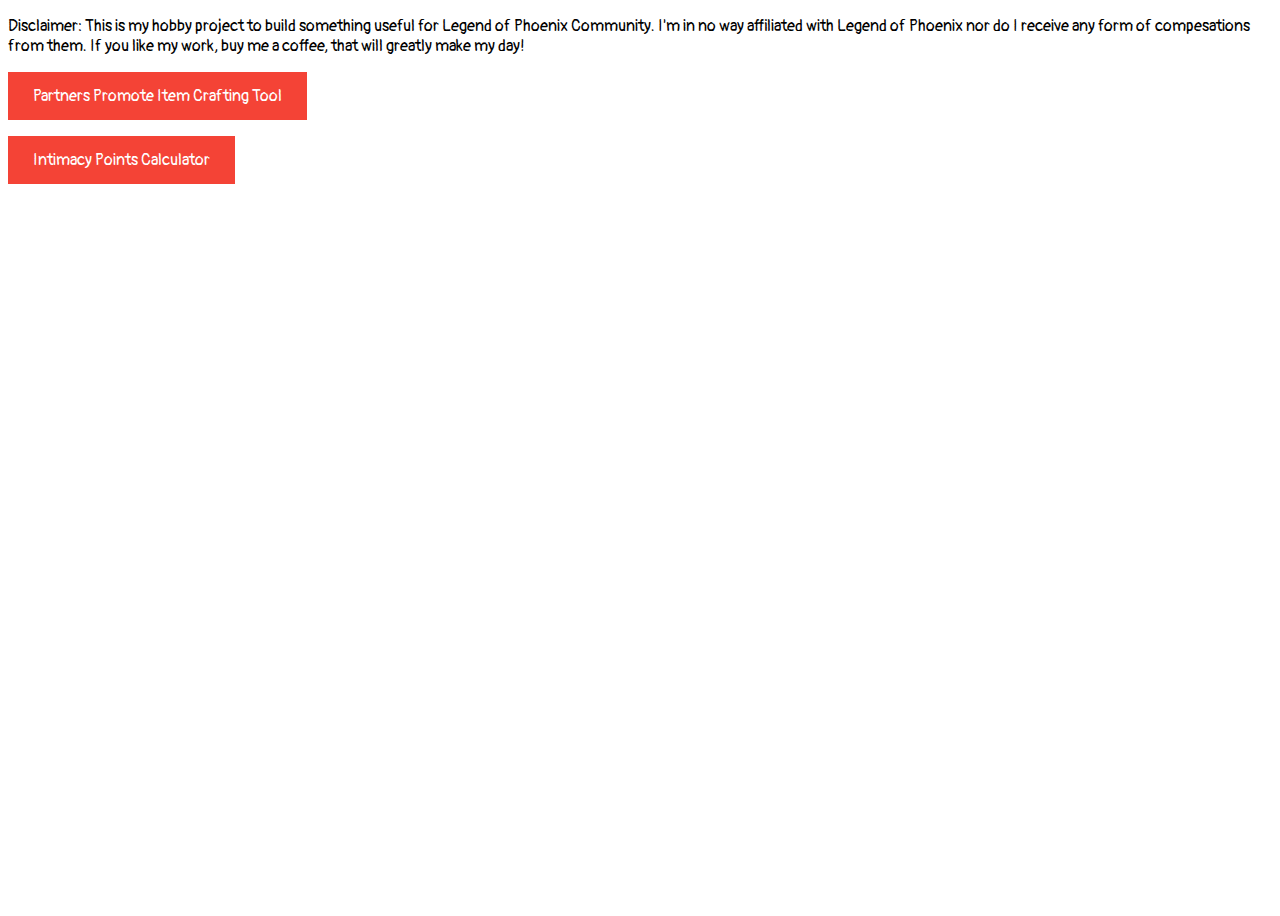
<file: index.html>
<!doctype html>

<html lang="en">
<head>
  <meta charset="utf-8">

  <title>Legend of Phoenix Helper Tools</title>
  <meta name="description" content="Legend of Phoenix Helper, Calculator and Tools">
  <meta name="author" content="Elvie">
  <link href="https://fonts.googleapis.com/css2?family=Pangolin&display=swap" rel="stylesheet">
  <link rel="stylesheet" href="main.css">

</head>

<body>
  <p>Disclaimer: This is my hobby project to build something useful for Legend of Phoenix Community. I'm in no way affiliated with Legend of Phoenix nor do I receive any form of compesations from them. If you like my work, buy me a coffee, that will greatly make my day!</p>
<p>
  <a href="promote.html">Partners Promote Item Crafting Tool</a>
</p>
<p>
  <a href="intimacy.html">Intimacy Points Calculator</a>
</p>
</body>
</html>
</file>
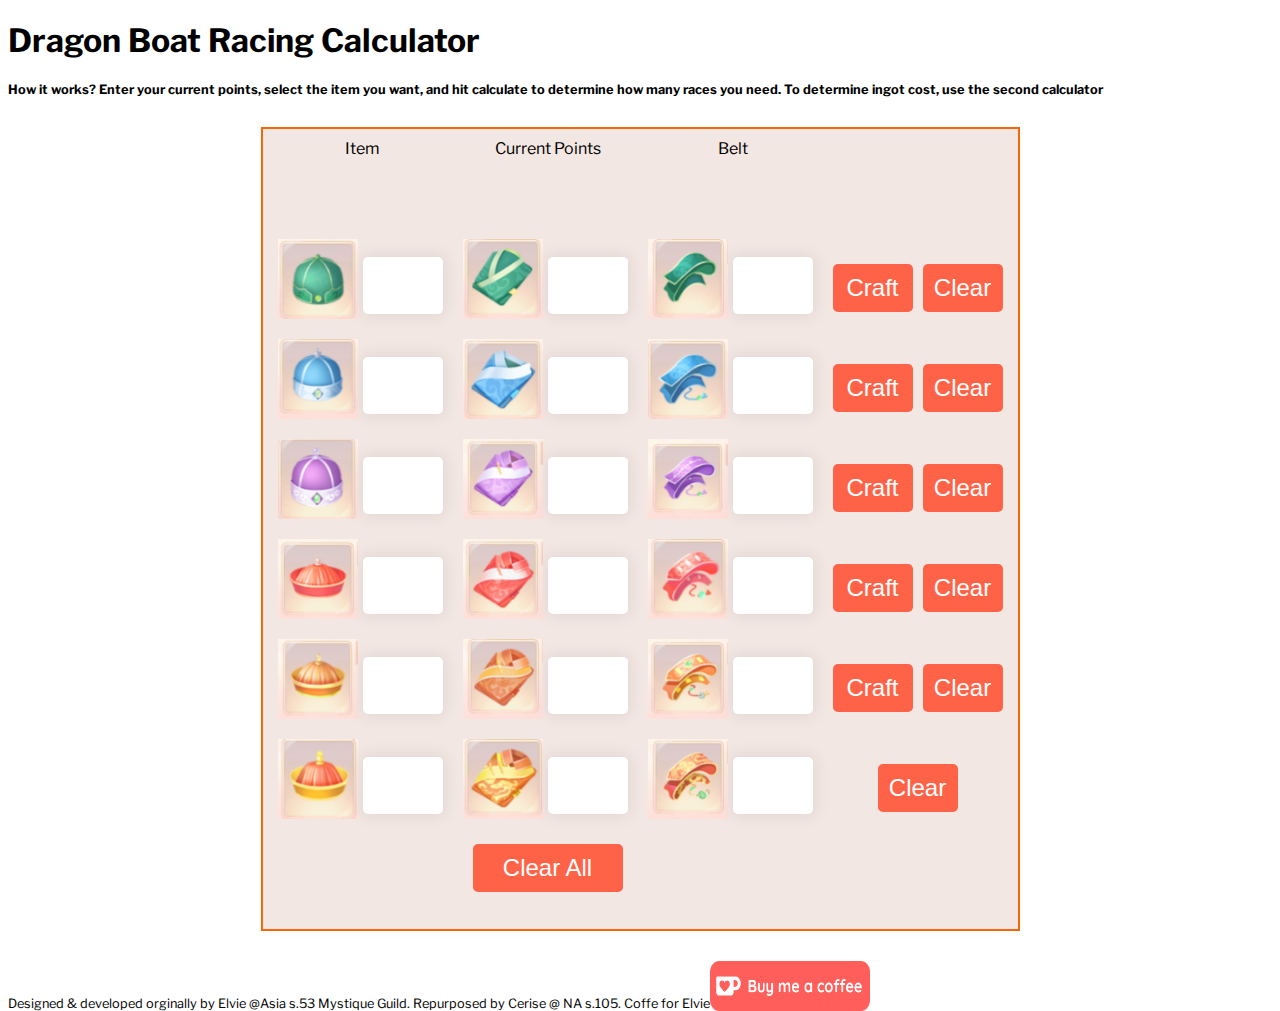
<file: dragonboat.html>
<!doctype html>

<html lang="en">
<head>
  <meta charset="utf-8">
  <title>Dragon Boat Cost Calculator</title>
  <meta name="description" content="Legend of Phoenix - Dragon Racing Calculator">
  <meta name="author" content="Elvie">
  <meta name="author" content="Cerise">
  <link rel="preconnect" href="https://fonts.gstatic.com">
  <link href="https://fonts.googleapis.com/css2?family=Libre+Franklin&display=swap" rel="stylesheet">
  <link rel="stylesheet" href="promote.css">
</head>
<body>
  <h1>Dragon Boat Racing Calculator</h1>
  <h4 class="how-to">How it works? Enter your current points, select the item you want, and hit calculate to determine how many races you need. To determine ingot cost, use the second calculator</h4>
  <div class="parent">
    <div class="grid-container">
      <div class="hat">Item</div>
      <div class="robe">Current Points</div>
      <div class="belt">Belt</div>
      <div class="servant-hat"><img src="images/servant-hat.png"><input type="text" id="servantHat"></input></div>
      <div class="servant-robe"><img src="images/servant-robe.png"><input type="text" id="servantRobe"></input></div>
      <div class="servant-belt"><img src="images/servant-belt.png"><input type="text" id="servantBelt"></input></div>
      <div class="servant-craft"><button id="servantCraft" onclick=craftSteward()>Craft</button><button id="resetServant" onclick=resetServant()>Clear</button></div>
      <div class="craft3"></div>
      <div class="craft4"></div>
      <div class="steward-hat"><img src="images/steward-hat.png"><input type="text" id="stewardHat"></input></div>
      <div class="steward-robe"><img src="images/steward-robe.png"><input type="text" id="stewardRobe"></input></div>
      <div class="steward-belt"><img src="images/steward-belt.png"><input type="text" id="stewardBelt"></input></div>
      <div class="steward-craft"><button id="stewardCraft" onclick=craftCurator()>Craft</button><button id="resetSteward" onclick=resetSteward()>Clear</button></div>
      <div class="curator-hat"><img src="images/curator-hat.png"><input type="text" id="curatorHat"></input></div>
      <div class="curator-robe"><img src="images/curator-robe.png"><input type="text" id="curatorRobe"></input></div>
      <div class="curator-belt"><img src="images/curator-belt.png"><input type="text" id="curatorBelt"></input></div>
      <div class="curator-craft"><button id="curatorCraft" onclick=craftDeputy()>Craft</button><button id="resetCurator" onclick=resetCurator()>Clear</button></div>
      <div class="deputy-hat"><img src="images/deputy-hat.png"><input type="text" id="deputyHat"></input></div>
      <div class="deputy-robe"><img src="images/deputy-robe.png"><input type="text" id="deputyRobe"></input></div>
      <div class="deputy-belt"><img src="images/deputy-belt.png"><input type="text" id="deputyBelt"></input></div>
      <div class="deputy-craft"><button id="deputyCraft" onclick=craftChief()>Craft</button><button id="resetDeputy" onclick=resetDeputy()>Clear</button></div>
      <div class="chief-hat"><img src="images/chief-hat.png"><input type="text" id="chiefHat"></input></div>
      <div class="chief-robe"><img src="images/chief-robe.png"><input type="text" id="chiefRobe"></input></div>
      <div class="chief-belt"><img src="images/chief-belt.png"><input type="text" id="chiefBelt"></input></div>
      <div class="chief-craft"><button id="chiefCraft" onclick=craftArchChief()>Craft</button><button id="resetChief" onclick=resetChief()>Clear</button></div>
      <div class="archief-hat"><img src="images/archief-hat.png"><input type="text" id="archiefHat"></div>
      <div class="archief-robe"><img src="images/archief-robe.png"><input type="text" id="archiefRobe"></div>
      <div class="archief-belt"><img src="images/archief-belt.png"><input type="text" id="archiefBelt"></div>
      <div class="archief-craft"><button onclick=resetArchief()>Clear</button></div>
      <button class="clear-all" onclick=resetAll()>Clear All</button>
    </div>
  </div>
  <div class="footer">Designed & developed orginally by Elvie @Asia s.53 Mystique Guild. Repurposed by Cerise @ NA s.105. Coffe for Elvie<a href="https://www.paypal.com/paypalme/sherlychan"><img src="coffee.png" class="coffee"></a></div>
</body>
<script src="promote.js"></script>
</html>
</file>
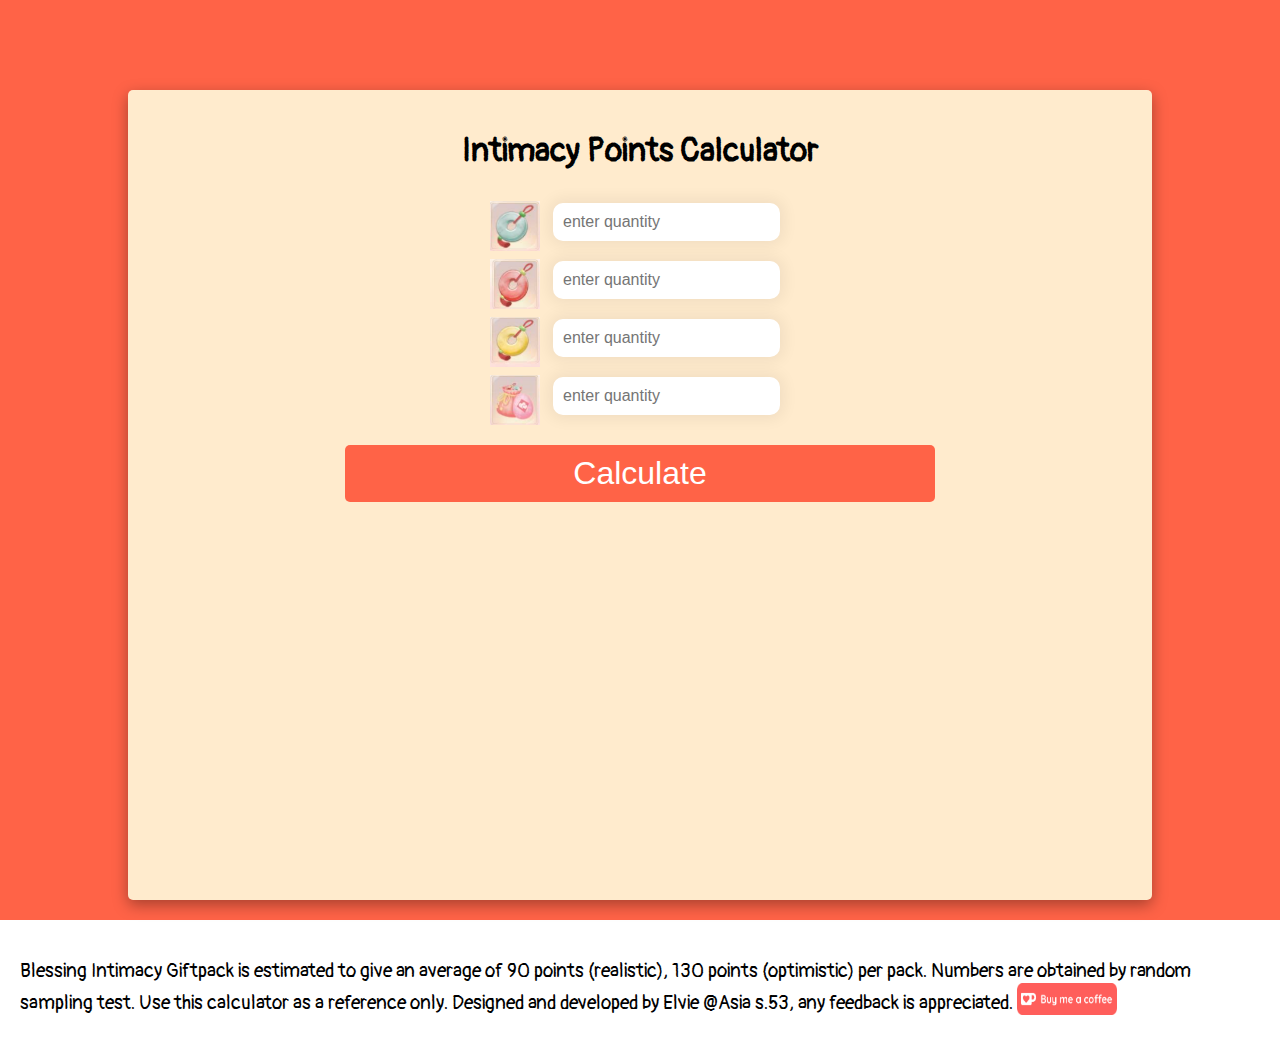
<file: intimacy.html>
<!doctype html>

<html lang="en">
<head>
  <meta charset="utf-8">

  <title>Intimacy Points Calculator</title>
  <meta name="description" content="Legend of Phoenix - Intimacy Points Calculator">
  <meta name="author" content="Elvie">

  <link rel="stylesheet" href="styles.css">
  <link rel="preconnect" href="https://fonts.gstatic.com">
<link href="https://fonts.googleapis.com/css2?family=Pangolin&display=swap" rel="stylesheet">

</head>

<body>
  <div class="container">
    <div class="center-box">
      <h1 class="center-text">Intimacy Points Calculator</h1>
      <div>
        <img src="whiteJade.png"> <input type="text" id="white" placeholder="enter quantity"/>
      </div>
      <div>
        <img src="agateJade.png"> <input type="text" id="agate" placeholder="enter quantity"/>
      </div>
      <div>
        <img src="hetianJade.png"> <input type="text" id="hetian" placeholder="enter quantity"/>
      </div>
      <div>
        <img src="blessing.png"> <input type="text" id="blessing" placeholder="enter quantity"/>
      </div>
      <button onclick="calculate()">Calculate</button>
      <h2 id="title" class="center-text"></h2>
      <div id="estimated" class="estimated-points center-text"></div>
    </div>
  </div>
  <div class="note">
    <p>
      Blessing Intimacy Giftpack is estimated to give an average of 90 points (realistic), 130 points (optimistic) per pack. Numbers are obtained by random sampling test. Use this calculator as a reference only. Designed and developed by Elvie @Asia s.53, any feedback is appreciated.
      <a href="https://www.paypal.com/paypalme/sherlychan"><img src="coffee.png" class="coffee"></a>
    </p>
  </div>
</body>
<script src="calculate.js"></script>
</html>
</file>
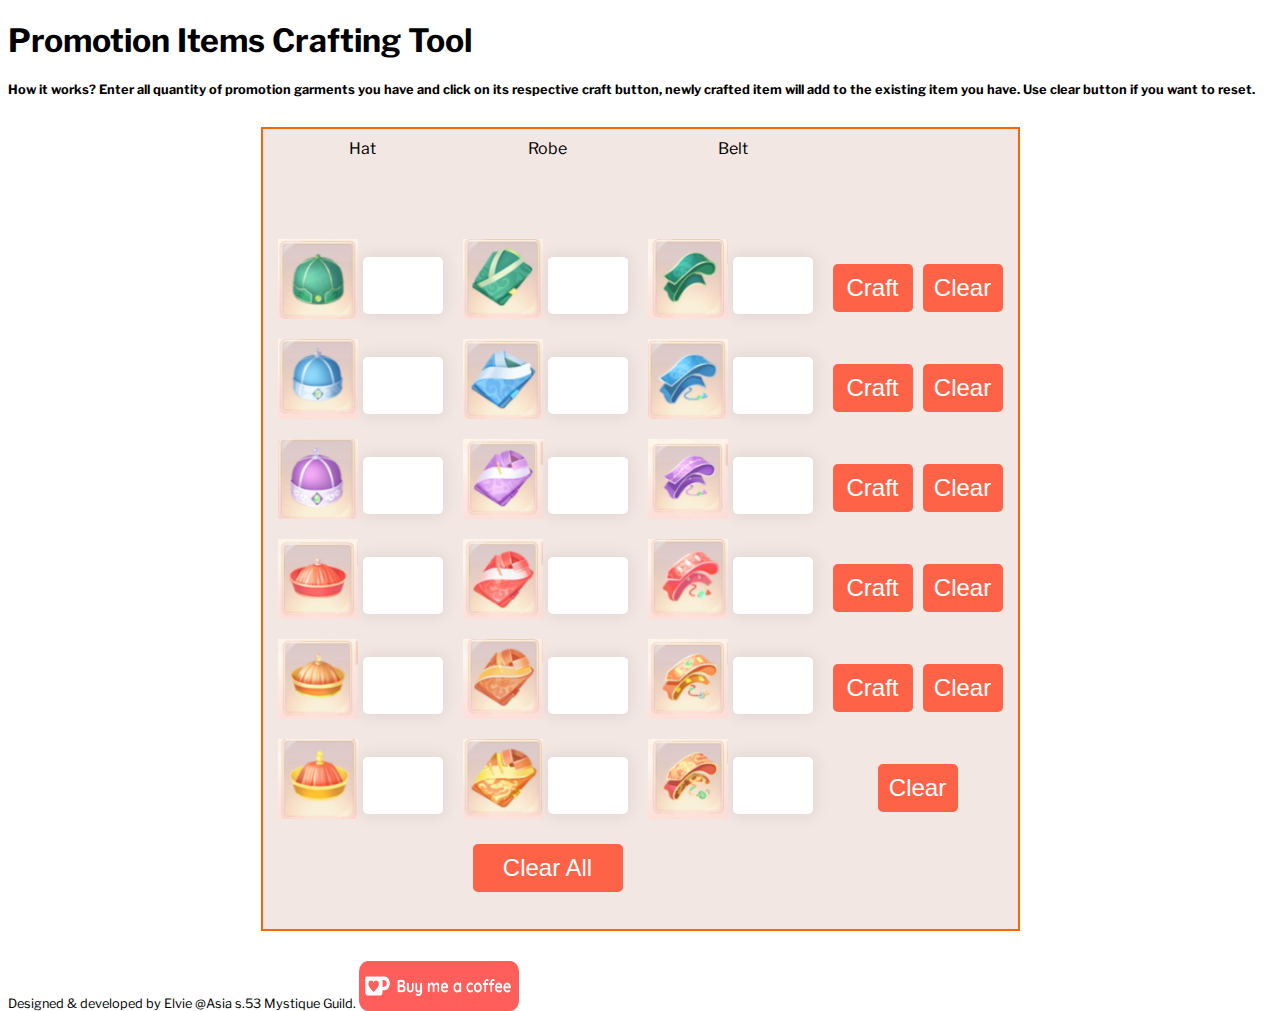
<file: promote.html>
<!doctype html>

<html lang="en">
<head>
  <meta charset="utf-8">
  <title>Partners Promotion Items Converter</title>
  <meta name="description" content="Legend of Phoenix - Servant Garments Converter">
  <meta name="author" content="Elvie">
  <link rel="preconnect" href="https://fonts.gstatic.com">
  <link href="https://fonts.googleapis.com/css2?family=Libre+Franklin&display=swap" rel="stylesheet">
  <link rel="stylesheet" href="promote.css">
</head>
<body>
  <h1>Promotion Items Crafting Tool</h1>
  <h4 class="how-to">How it works? Enter all quantity of promotion garments you have and click on its respective craft button, newly crafted item will add to the existing item you have. Use clear button if you want to reset.</h4>
  <div class="parent">
    <div class="grid-container">
      <div class="hat">Hat</div>
      <div class="robe">Robe</div>
      <div class="belt">Belt</div>
      <div class="servant-hat"><img src="images/servant-hat.png"><input type="text" id="servantHat"></input></div>
      <div class="servant-robe"><img src="images/servant-robe.png"><input type="text" id="servantRobe"></input></div>
      <div class="servant-belt"><img src="images/servant-belt.png"><input type="text" id="servantBelt"></input></div>
      <div class="servant-craft"><button id="servantCraft" onclick=craftSteward()>Craft</button><button id="resetServant" onclick=resetServant()>Clear</button></div>
      <div class="craft3"></div>
      <div class="craft4"></div>
      <div class="steward-hat"><img src="images/steward-hat.png"><input type="text" id="stewardHat"></input></div>
      <div class="steward-robe"><img src="images/steward-robe.png"><input type="text" id="stewardRobe"></input></div>
      <div class="steward-belt"><img src="images/steward-belt.png"><input type="text" id="stewardBelt"></input></div>
      <div class="steward-craft"><button id="stewardCraft" onclick=craftCurator()>Craft</button><button id="resetSteward" onclick=resetSteward()>Clear</button></div>
      <div class="curator-hat"><img src="images/curator-hat.png"><input type="text" id="curatorHat"></input></div>
      <div class="curator-robe"><img src="images/curator-robe.png"><input type="text" id="curatorRobe"></input></div>
      <div class="curator-belt"><img src="images/curator-belt.png"><input type="text" id="curatorBelt"></input></div>
      <div class="curator-craft"><button id="curatorCraft" onclick=craftDeputy()>Craft</button><button id="resetCurator" onclick=resetCurator()>Clear</button></div>
      <div class="deputy-hat"><img src="images/deputy-hat.png"><input type="text" id="deputyHat"></input></div>
      <div class="deputy-robe"><img src="images/deputy-robe.png"><input type="text" id="deputyRobe"></input></div>
      <div class="deputy-belt"><img src="images/deputy-belt.png"><input type="text" id="deputyBelt"></input></div>
      <div class="deputy-craft"><button id="deputyCraft" onclick=craftChief()>Craft</button><button id="resetDeputy" onclick=resetDeputy()>Clear</button></div>
      <div class="chief-hat"><img src="images/chief-hat.png"><input type="text" id="chiefHat"></input></div>
      <div class="chief-robe"><img src="images/chief-robe.png"><input type="text" id="chiefRobe"></input></div>
      <div class="chief-belt"><img src="images/chief-belt.png"><input type="text" id="chiefBelt"></input></div>
      <div class="chief-craft"><button id="chiefCraft" onclick=craftArchChief()>Craft</button><button id="resetChief" onclick=resetChief()>Clear</button></div>
      <div class="archief-hat"><img src="images/archief-hat.png"><input type="text" id="archiefHat"></div>
      <div class="archief-robe"><img src="images/archief-robe.png"><input type="text" id="archiefRobe"></div>
      <div class="archief-belt"><img src="images/archief-belt.png"><input type="text" id="archiefBelt"></div>
      <div class="archief-craft"><button onclick=resetArchief()>Clear</button></div>
      <button class="clear-all" onclick=resetAll()>Clear All</button>
    </div>
  </div>
  <div class="footer">Designed & developed by Elvie @Asia s.53 Mystique Guild. <a href="https://www.paypal.com/paypalme/sherlychan"><img src="coffee.png" class="coffee"></a></div>
</body>
<script src="promote.js"></script>
</html>
</file>
<file: main.css>
html, body {
  height: 100%;
  font-family: 'Pangolin', cursive;
}

a:link, a:visited {
  background-color: #f44336;
  color: white;
  padding: 14px 25px;
  text-align: center;
  text-decoration: none;
  display: inline-block;
}

a:hover, a:active {
  background-color: red;
}
</file>
<file: promote.css>
html, body {
  height: 100%;
  font-family: 'Libre Franklin', sans-serif;
}

.parent {
  display: flex;
  justify-content: center;
  align-items: center;
}

.how-to {
  font-size: 0.8em;
  margin-bottom: 30px;
}
.grid-container {
  display: grid;
  justify-items: center;
  align-items: baseline;
  align-content: center;
  border: 2px solid #f76707;
  padding: 10px;
  background-color: #f3e7e3;
  grid-template-columns: 1fr 1fr 1fr 1fr;
  grid-template-rows: 1fr 1fr 1fr 1fr 1fr 1fr 1fr 1fr;
  gap: 20px 5px;
  grid-template-areas:
    "hat robe belt ."
    "servant-hat servant-robe servant-belt servant-craft"
    "steward-hat steward-robe steward-belt steward-craft"
    "curator-hat curator-robe curator-belt curator-craft"
    "deputy-hat deputy-robe deputy-belt deputy-craft"
    "chief-hat chief-robe chief-belt chief-craft"
    "archief-hat archief-robe archief-belt archief-craft";
}

@media only screen 
  and (max-device-width: 500px) 
 {
  .grid-container {
    max-width: 80vw;
  }
}

.hat { grid-area: hat; }

.robe { grid-area: robe; }

.belt { grid-area: belt; }

.servant { grid-area: servant; }

.servant-hat { grid-area: servant-hat; }

.servant-robe { grid-area: servant-robe; }

.servant-belt { grid-area: servant-belt; }

.servant-craft { grid-area: servant-craft; }

.steward { grid-area: steward; }

.steward-hat { grid-area: steward-hat; }

.steward-robe { grid-area: steward-robe; }

.steward-belt { grid-area: steward-belt; }

.steward-craft { grid-area: steward-craft; }

.curator { grid-area: curator; }

.curator-hat { grid-area: curator-hat; }

.curator-robe { grid-area: curator-robe; }

.curator-belt { grid-area: curator-belt; }

.curator-craft { grid-area: curator-craft; }

.deputy { grid-area: deputy; }

.deputy-hat { grid-area: deputy-hat; }

.deputy-robe { grid-area: deputy-robe; }

.deputy-belt { grid-area: deputy-belt; }

.deputy-craft { grid-area: deputy-craft; }

.chief { grid-area: chief; }

.chief-hat { grid-area: chief-hat; }

.chief-robe { grid-area: chief-robe; }

.chief-belt { grid-area: chief-belt; }

.chief-craft { grid-area: chief-craft; }

.archief { grid-area: archief; }

.archief-hat { grid-area: archief-hat; }

.archief-robe { grid-area: archief-robe; }

.archief-belt { grid-area: archief-belt; }

.archief-craft { grid-area: archief-craft; }

img {
  width: 80px;
  height: 80px;
  vertical-align: bottom;
}

input[type=text] {
  font-size: 2em;
  text-align: center;
  width: 60px;
  padding: 10px;
  margin: 5px;
  border:0;
  box-shadow:0 0 15px 4px rgba(0,0,0,0.06);
  border-radius:5px;
}

*:focus {outline:none !important}

button {
  width: 80px;
  margin: 5px;
  padding:10px;
  border:none;
  background-color: tomato;
  color:#fff;
  font-size: 1.5em;
  border-radius:5px;
}

.clear-all {
  width: 150px;
  text-align: center;
}

.coffee {
  border: 0;
  height: 50px;
  width: 160px;
}

.footer {
  font-size: 0.8em;
  margin-top: 30px;
}
</file>
<file: styles.css>
html, body {
  height: 100%;
  margin: 0;
  font-family: 'Pangolin', cursive;
  background-color: tomato;
}

.container {
  position: relative;
  display: flex;
  margin-top: 10vh;
  justify-content: center;
  width: 100%;
  margin-bottom: 20px;
}

.center-box {
  background-color: blanchedalmond;
  text-align: center;
  height: 90vh;
  width: 80vw;
  padding: 20px;
  box-sizing: border-box;
  border-radius: 5px;
  box-shadow: rgba(0, 0, 0, 0.35) 0px 5px 15px;
}

@media only screen 
  and (max-device-width: 800px) 
 {
  .center-box{
    height: 70vh;
    width: 80vw;
  }
}

@media only screen 
  and (max-device-width: 500px) 
 {
  .center-box{
    height: 60vh;
    width: 80vw;
  }
}
*:focus {outline:none !important}

input[type=text] {
  font-size: 1em;
  padding: 10px;
  margin: 10px;
  border:0;
  box-shadow:0 0 15px 4px rgba(0,0,0,0.06);
  border-radius:10px;
}

@media only screen 
  and (max-device-width: 500px) 
 {
  input[type=text] {
    font-size: 1.5em;
  }
}

.center-text {
  text-align: center;
}

img {
  width: 50px;
  height: 50px;
  vertical-align: bottom;
}

@media only screen 
  and (max-device-width: 500px) 
 {
  img {
    width: 100px;
    height: 100px;
  }
}

button {
  margin-top: 20px;
  padding:10px;
  border:none;
  background-color: tomato;
  color:#fff;
  font-size: 2em;
  border-radius:5px;
  width:60%;
}

.estimated-points {
  font-size: 2.5em;
}

.note {
  background-color: #fff;
  padding: 20px;
  font-size: 1.2em;
}

.coffee {
  border: 0;
  height: 32px;
  width: 100px;
}
</file>
